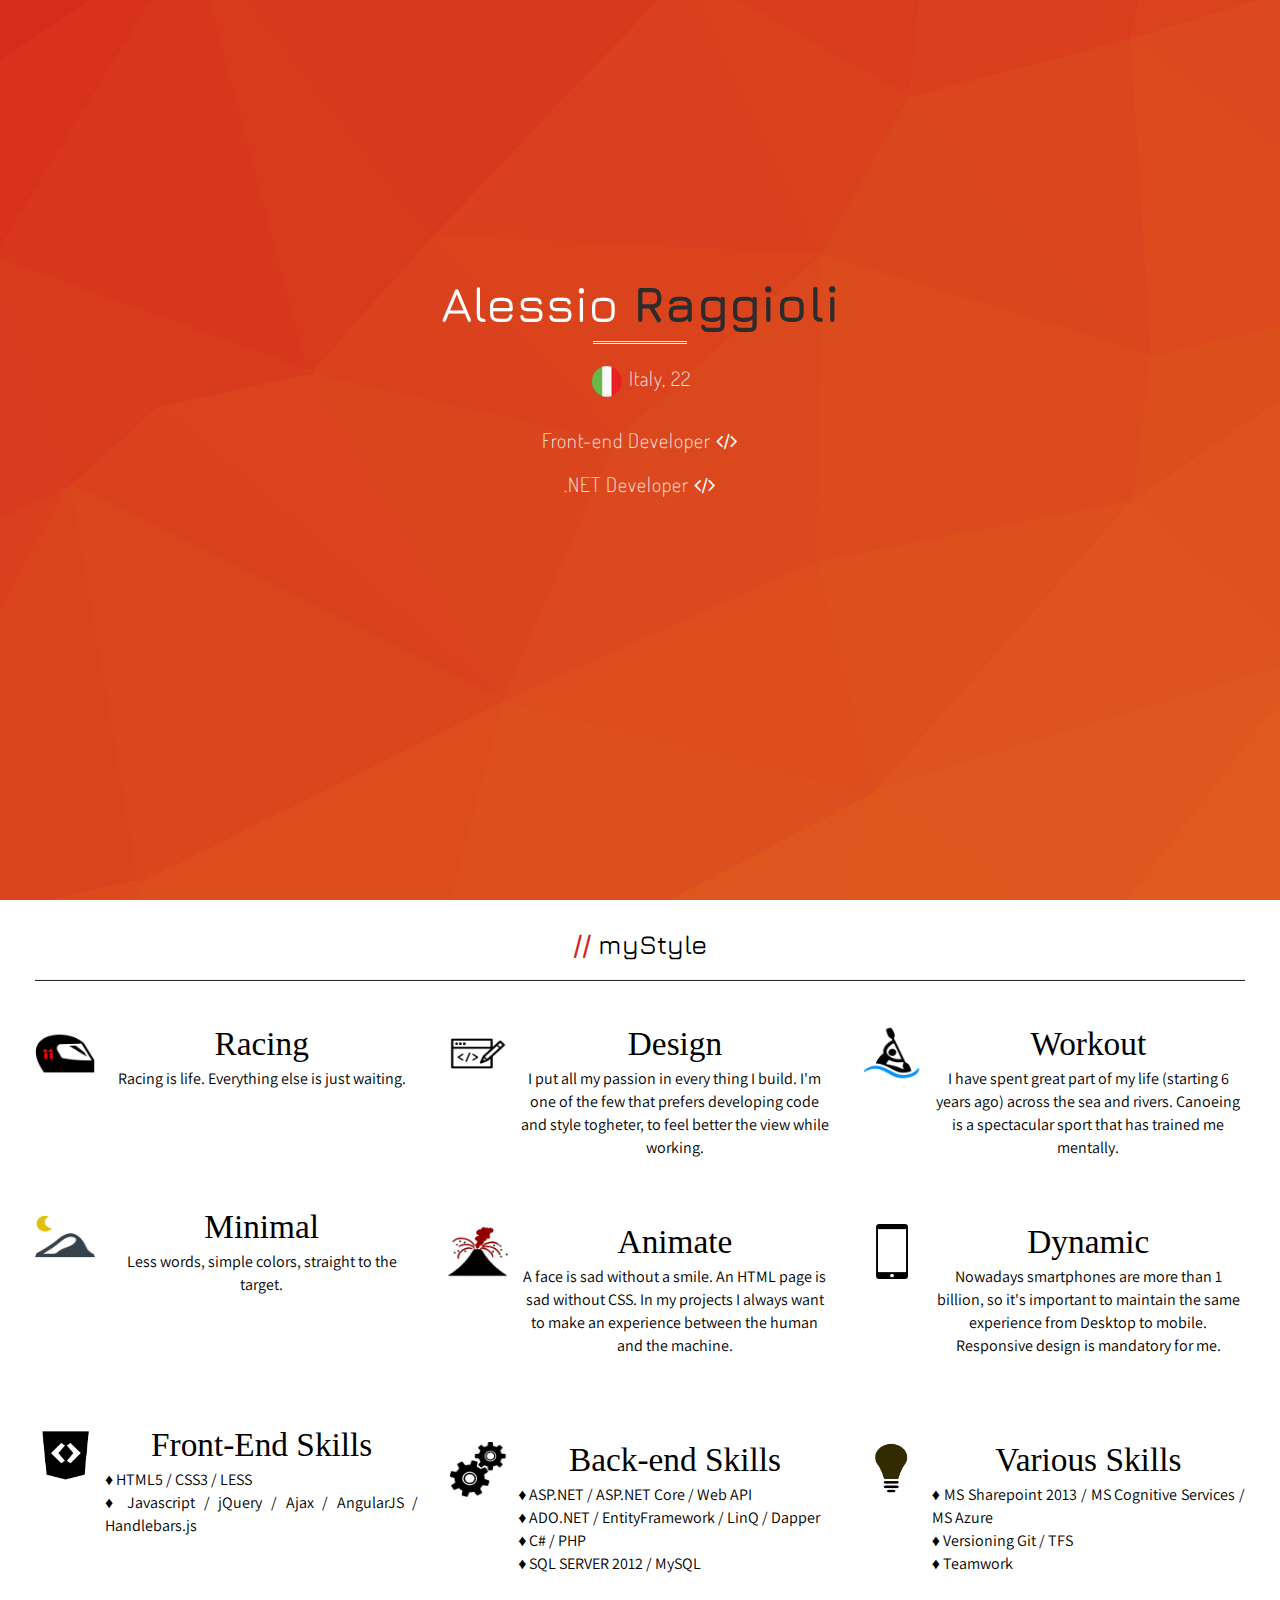
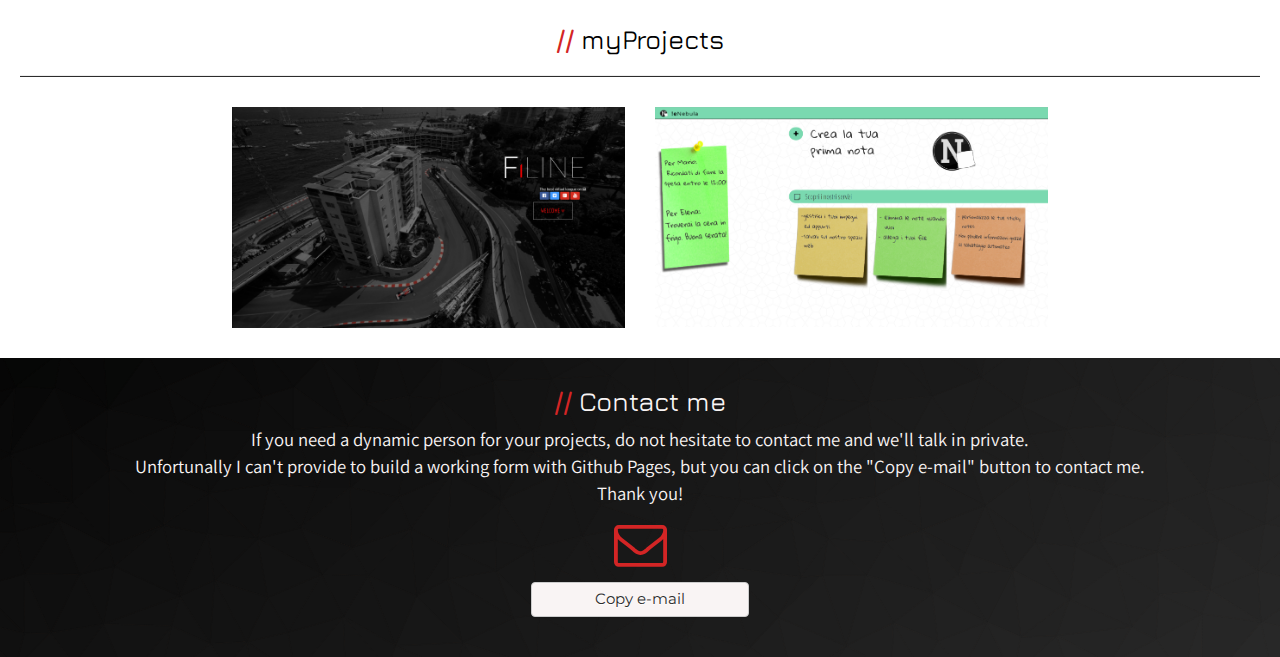
<file: index.html>
﻿<!DOCTYPE html>
<html xmlns="http://www.w3.org/1999/xhtml">
<head>
    <meta http-equiv="Content-Type"
          content="text/html; charset=utf-8" />
    <meta author="Alessio Raggioli" />
    <meta name="viewport" content="width=device-width, initial-scale=1">
    <title>
        Alessio Raggioli | Home
    </title>
    <link href="css/bootstrap.css"
          rel="stylesheet" />
    <link href="css/bootstrap-theme.css"
          rel="stylesheet" />
    <link href="css/bootstrap.min.css"
          rel="stylesheet" />
    <link href="css/hover.css" rel="stylesheet" />
    <link href="css/animate.css" rel="stylesheet" />
    <link href="css/style.css" rel="stylesheet" />
    <script src="packages/node_modules/clipboard/dist/clipboard.min.js"></script>
    <link href="https://fonts.googleapis.com/css?family=Dosis|Permanent+Marker|Montserrat|Jura|Assistant:300"
          rel="stylesheet" type="text/css">
    <script src="https://ajax.googleapis.com/ajax/libs/jquery/1.11.3/jquery.min.js"></script>
    <link rel="stylesheet" href="https://maxcdn.bootstrapcdn.com/font-awesome/4.4.0/css/font-awesome.min.css" />
    <script>


        $(function () {
            $('a[href*="#"]:not([href="#"])').click(function () {
                if (location.pathname.replace(/^\//, '') == this.pathname.replace(/^\//, '') && location.hostname == this.hostname) {
                    var target = $(this.hash);
                    target = target.length ? target : $('[name=' + this.hash.slice(1) + ']');
                    if (target.length) {
                        $('html, body').animate({
                            scrollTop: target.offset().top
                        }, 1000);
                        return false;
                    }
                }
            });
        });
    </script>
</head>
<body>
    <div class="container-fluid">

        <div class="row rowHome">
            <h1 class="col-xs-12 title">
                Alessio
                <strong>Raggioli</strong>
            </h1>
            <hr class="col-xs-12 hrSmall centered" />
            <br />
            <h3 class="underTitle">
                <img src="img/italia.png" />
                Italy, 22
            </h3>
            <br />
            <h3 class="underTitle">
                Front-end Developer
                <i class="fa fa-code" aria-hidden="true">
                </i><br /><br />
                .NET Developer
                <i class="fa fa-code" aria-hidden="true">
                </i>
            </h3>

        </div>
        <div class="row rowIntro" id="passions">
            <h3 class="col-xs-12 titleMediumSize">
                <span>//</span> myStyle
                <hr />
            </h3>
            <article class="col-xs-12 col-lg-4 media articlePassions">

                <div class="media-left media-center">
                    <img src="img/casco.png" class="imgIcons" />
                </div>
                <div class="media-body text-center">
                    <h4 class="media-heading titleSmallSize">
                        Racing
                    </h4>

                    Racing is life. Everything else is just waiting.<br />
                </div>

            </article>
            <article class="col-xs-12 col-lg-4 media articlePassions">

                <div class="media-left media-top">
                    <img src="img/idea.png" class="imgIcons" />
                </div>
                <div class="media-body text-center">
                    <h4 class="media-heading titleSmallSize">
                        Design
                    </h4>

                    I put all my passion in every thing I build.
                    I'm one of the few that prefers developing code and style togheter,
                    to feel better the view while working.
                </div>
            </article>
            <article class="col-xs-12 col-lg-4 media articlePassions">

                <div class="media-left media-top">
                    <img src="img/workout.png" class="imgIcons" />
                </div>
                <div class="media-body text-center">
                    <h4 class="media-heading titleSmallSize">
                        Workout
                    </h4>
                    I have spent great part of my
                    life
                    (starting 6 years ago)
                    across
                    the sea and rivers. Canoeing
                    is
                    a spectacular sport that
                    has trained
                    me mentally.
                </div>

            </article>
        </div>

        <div class="row rowIntro" style="padding-bottom: 20px;">

            <article class="col-xs-12 col-lg-4 media articlePassions">

                <div class="media-left media-top">
                    <img src="img/minimal.png" class="imgIcons" />
                </div>
                <div class="media-body text-center">
                    <h4 class="media-heading titleSmallSize">
                        Minimal
                    </h4>
                    Less words, simple colors, straight
                    to the target.
                </div>

            </article>
            <article class="col-xs-12 col-lg-4 media articlePassions">

                <div class="media-left media-top">
                    <img src="img/volcano.png" class="imgIcons" />
                </div>
                <div class="media-body text-center">
                    <h4 class="media-heading titleSmallSize">
                        Animate
                    </h4>
                    A face is sad without a smile.
                    An HTML page is sad without CSS.
                    In my projects I always want to
                    make an experience between the
                    human and the machine.
                </div>

            </article>
            <article class="col-xs-12 col-lg-4 media articlePassions">

                <div class="media-left media-top">
                    <img src="img/responsive.png" class="imgIcons" />
                </div>
                <div class="media-body text-center">
                    <h4 class="media-heading titleSmallSize">
                        Dynamic
                    </h4>
                    Nowadays smartphones are more
                    than 1 billion, so it's important
                    to maintain the same experience
                    from Desktop to mobile. Responsive
                    design is
                    mandatory for me.
                </div>

            </article>
            </div>

            <div class="row rowIntro" style="padding-bottom: 20px;">
                <article class="col-xs-12 col-lg-4 media articlePassions">

                    <div class="media-left media-top">
                        <img src="img/front.png" class="imgIcons" />
                    </div>
                    <div class="media-body">
                        <h4 class="media-heading titleSmallSize">
                            Front-End Skills
                        </h4>
                        ♦ HTML5 / CSS3 / LESS <br />
                        ♦ Javascript / jQuery / Ajax / AngularJS / Handlebars.js
                    </div>

                </article>
                <article class="col-xs-12 col-lg-4 media articlePassions">

                    <div class="media-left media-top">
                        <img src="img/back.png" class="imgIcons" />
                    </div>
                    <div class="media-body">
                        <h4 class="media-heading titleSmallSize">
                            Back-end Skills
                        </h4>
                        ♦ ASP.NET / ASP.NET Core / Web API <br>
                        ♦ ADO.NET / EntityFramework / LinQ / Dapper <br>
                        ♦ C# / PHP <br>
                        ♦ SQL SERVER 2012 / MySQL <br>
                    </div>

                </article>
                <article class="col-xs-12 col-lg-4 media articlePassions">

                    <div class="media-left media-top">
                        <img src="img/skill.png" class="imgIcons" />
                    </div>
                    <div class="media-body">
                        <h4 class="media-heading titleSmallSize">
                            Various Skills
                        </h4>
                        ♦ MS Sharepoint 2013 / MS Cognitive Services / MS Azure <br>
                        ♦ Versioning Git / TFS <br />
                        ♦ Teamwork
                    </div>

                </article>
        </div>

    </div>
    <div class="row rowIntro" style="padding-bottom: 30px;">
        <h3 class="col-xs-12 titleMediumSize">
            <span>//</span> myProjects
            <hr />
        </h3>
        <article class="col-xs-12 col-md-4 col-md-offset-2 articlePassions">
            <a href="http://f1line.com/"
               target="_blank">
                <img src="img/f1line.png" class="previewPj" />
            </a>
            <br />

        </article>
        <article class="col-xs-12 col-md-4 articlePassions">
            <a href="http://alessioraggioli.github.io/notenebula/#/home"
               target="_blank">
                <img src="img/nebula.png" class="previewPj" />
            </a>
            <br />

        </article>
    </div>

    <div class="row rowContacts" id="contatti">

        <h3 class="col-xs-12 titleMediumSize">
            <br />
            <span>//</span> Contact me
        </h3>
        <span class="col-xs-12 small-centered">
            If you need a dynamic person for
            your projects,
            do not hesitate to contact me
            and we'll talk in private.
            <br />
            Unfortunally I can't provide to
            build a working form with Github
            Pages, but you can click
            on the "Copy e-mail" button to
            contact me. <br />Thank you!

        </span>
        <div class="col-xs-12 iMail">
            <i class="fa fa-envelope-o" aria-hidden="true">
            </i>
            <br />
        </div>
        <button class="col-xs-12 col-sm-2 col-sm-offset-5 btn btn-default copy text-center"
                data-clipboard-text="alessiorgg@gmail.com">
            Copy e-mail
        </button>
    </div>
    </div>
    <script>
        var clipboard = new Clipboard('.copy');

        clipboard.on('success', function (e) {
            console.info('Action:', e.action);
            console.info('Text:', e.text);
            console.info('Trigger:', e.trigger);
            $(".copy").css("background-color", "#5cb85c");
            $(".copy").css("font-weight", "bold");
            $(".copy").html("Copied <i class='fa fa-check' aria-hidden='true'></i>");
            e.clearSelection();
        });

        clipboard.on('error', function (e) {
            console.error('Action:', e.action);
            console.error('Trigger:', e.trigger);
        });

    </script>
</body>
</html>
</file>
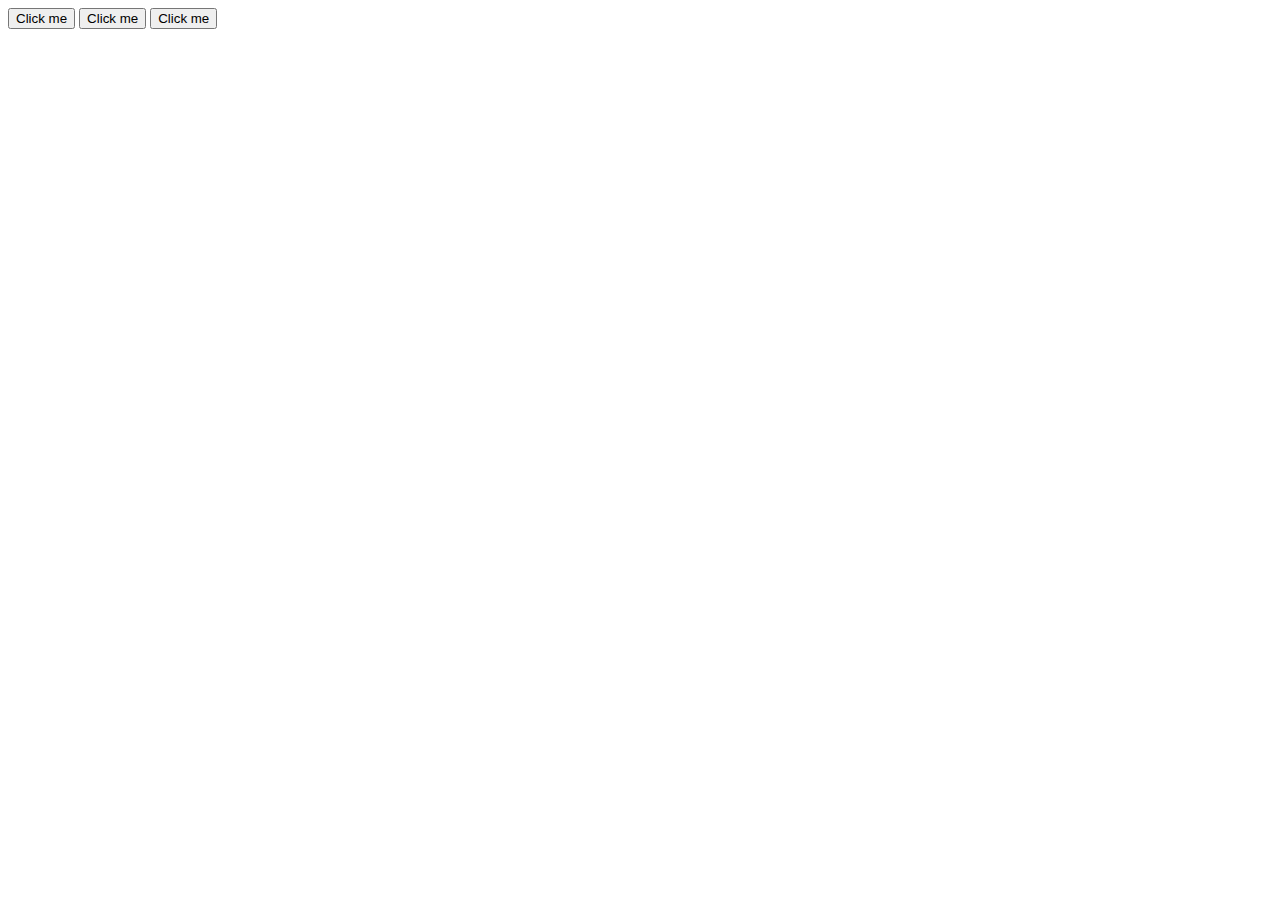
<file: packages/node_modules/clipboard/node_modules/good-listener/demo/destroy.html>
<!DOCTYPE html>
<html lang="en">
<head>
    <meta charset="UTF-8">
    <title>Destroy</title>
</head>
<body>
    <!-- 1. Write some markup -->
    <button class="target">Click me</button>
    <button class="target">Click me</button>
    <button class="target">Click me</button>

    <!-- 2. Include library -->
    <script src="../dist/good-listener.js"></script>

    <!-- 3. Remove listener by calling the destroy function -->
    <script>
    var listener = listen('.target', 'click', function(e) {
        console.info(e);
    });

    listener.destroy();
    </script>
</body>
</html>
</file>
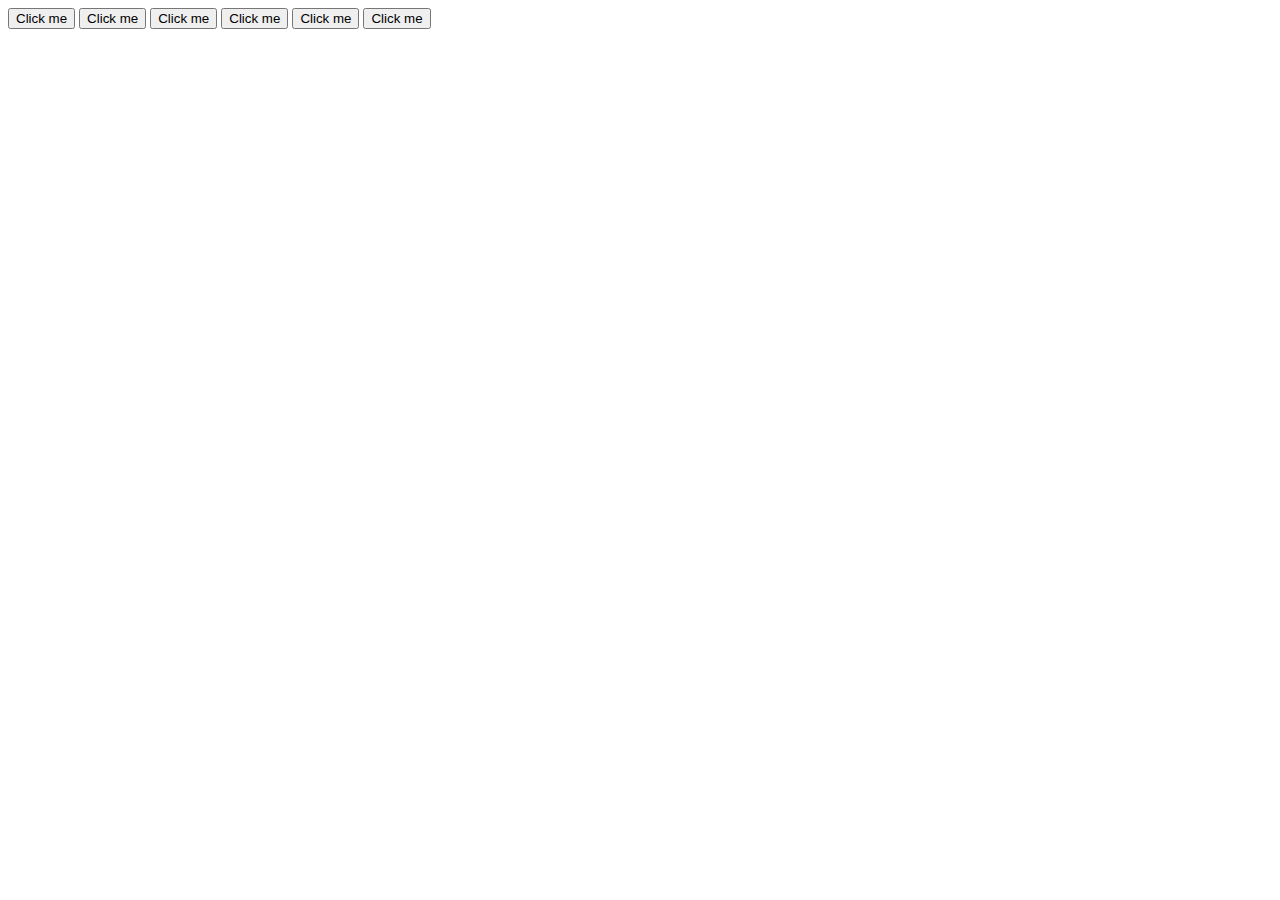
<file: packages/node_modules/clipboard/node_modules/good-listener/demo/multiple.html>
<!DOCTYPE html>
<html lang="en">
<head>
    <meta charset="UTF-8">
    <title>Selector</title>
</head>
<body>
    <!-- 1. Write some markup -->
    <button data-a>Click me</button>
    <button data-a>Click me</button>
    <button data-a>Click me</button>
    <button data-b>Click me</button>
    <button data-b>Click me</button>
    <button data-b>Click me</button>

    <!-- 2. Include library -->
    <script src="../dist/good-listener.js"></script>

    <!-- 3. Add listener by passing a string selector -->
    <script>
    listen('[data-a]', 'click', function(e) {
        console.info(e);
    });

    listen('[data-b]', 'click', function(e) {
        console.info(e);
    });
    </script>
</body>
</html>
</file>
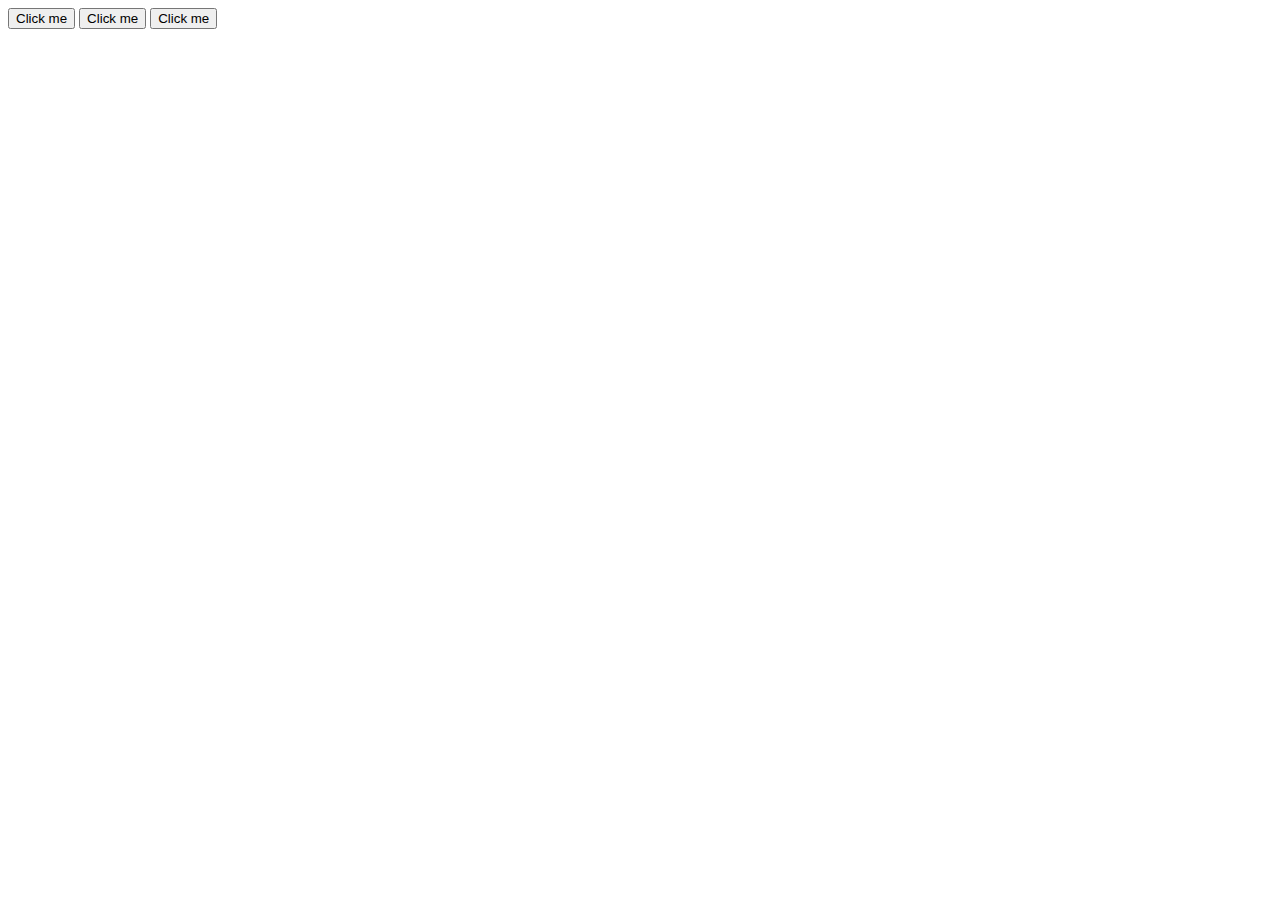
<file: packages/node_modules/clipboard/node_modules/good-listener/demo/nodelist.html>
<!DOCTYPE html>
<html lang="en">
<head>
    <meta charset="UTF-8">
    <title>NodeList</title>
</head>
<body>
    <!-- 1. Write some markup -->
    <button>Click me</button>
    <button>Click me</button>
    <button>Click me</button>

    <!-- 2. Include library -->
    <script src="../dist/good-listener.js"></script>

    <!-- 3. Add listener by passing a list of HTML elements -->
    <script>
    var targets = document.querySelectorAll('button');

    listen(targets, 'click', function(e) {
        console.info(e);
    });
    </script>
</body>
</html>
</file>
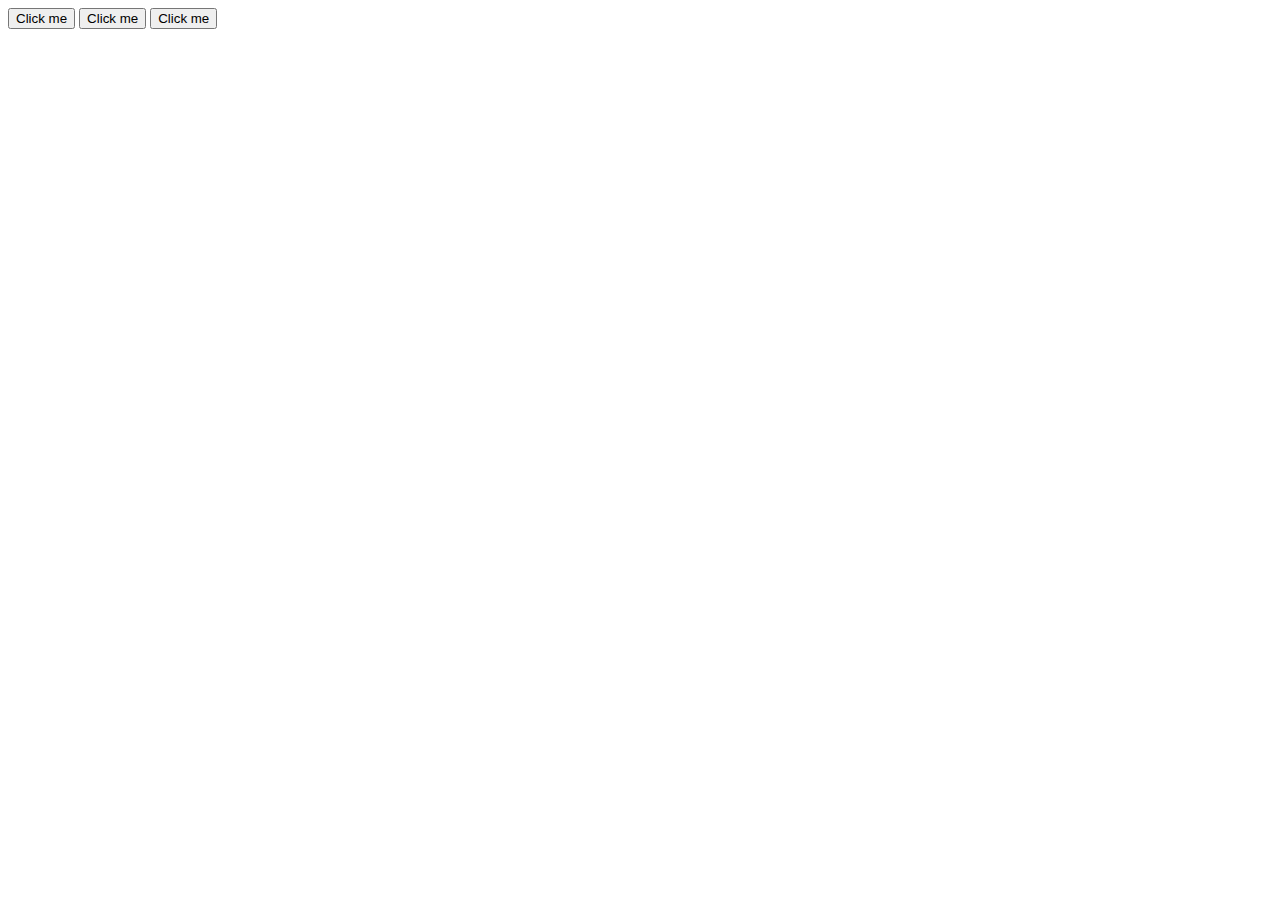
<file: packages/node_modules/clipboard/node_modules/good-listener/demo/selector.html>
<!DOCTYPE html>
<html lang="en">
<head>
    <meta charset="UTF-8">
    <title>Selector</title>
</head>
<body>
    <!-- 1. Write some markup -->
    <button class="target">Click me</button>
    <button class="target">Click me</button>
    <button class="target">Click me</button>

    <!-- 2. Include library -->
    <script src="../dist/good-listener.js"></script>

    <!-- 3. Add listener by passing a string selector -->
    <script>
    listen('.target', 'click', function(e) {
        console.info(e);
    });
    </script>
</body>
</html>
</file>
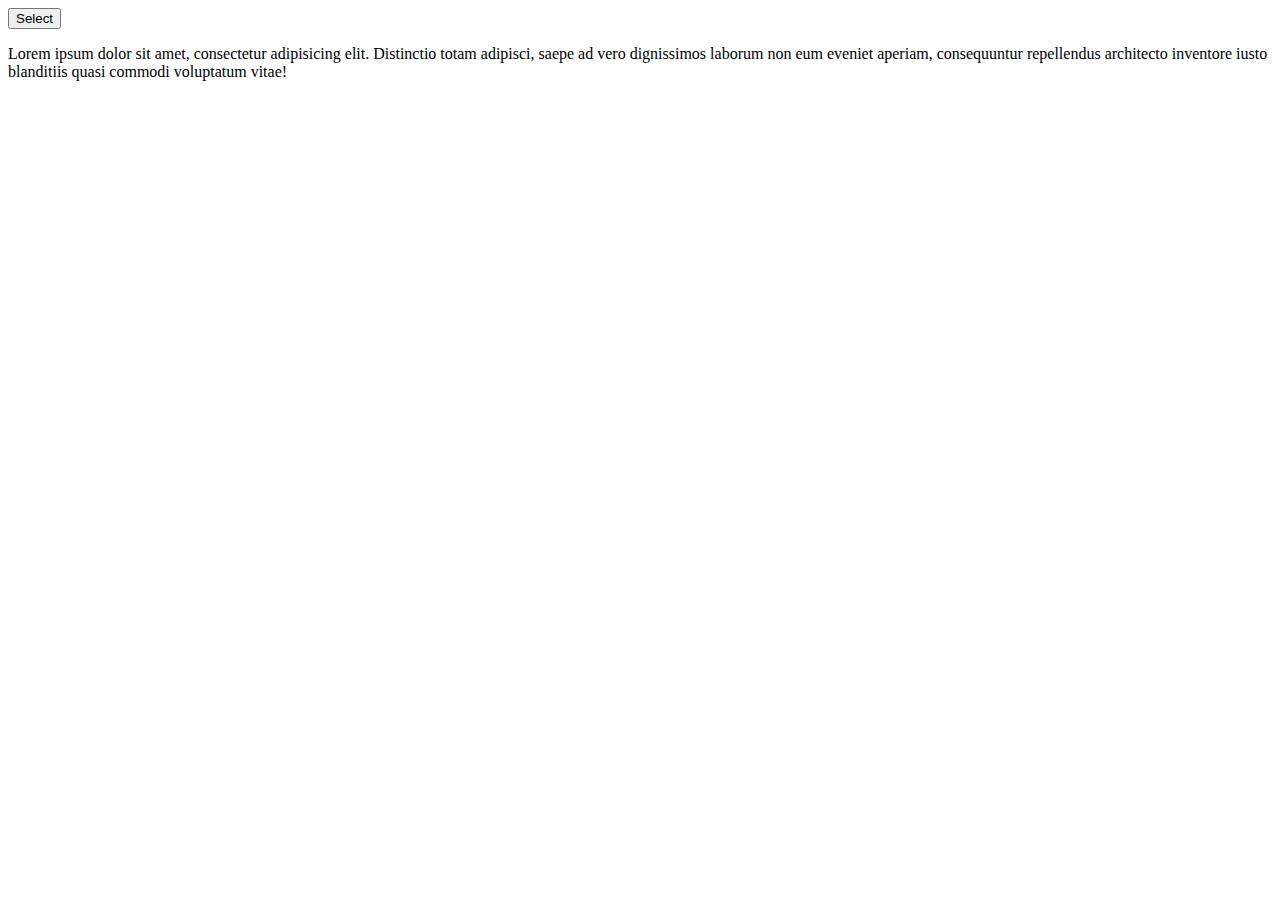
<file: packages/node_modules/clipboard/node_modules/select/demo/contenteditable.html>
<!DOCTYPE html>
<html lang="en">
<head>
    <meta charset="UTF-8">
    <title>contenteditable</title>
</head>
<body>
    <!-- 1. Define some markup -->
    <button type="button">Select</button>
    <p contenteditable>Lorem ipsum dolor sit amet, consectetur adipisicing elit. Distinctio totam adipisci, saepe ad vero dignissimos laborum non eum eveniet aperiam, consequuntur repellendus architecto inventore iusto blanditiis quasi commodi voluptatum vitae!</p>

    <!-- 2. Include library -->
    <script src="../dist/select.js"></script>

    <!-- 3. Select! -->
    <script>
    var p = document.querySelector('p');
    var button = document.querySelector('button');

    button.addEventListener('click', function(e) {
        var selected = select(p);
        console.log(selected);
    });
    </script>
</body>
</html>
</file>
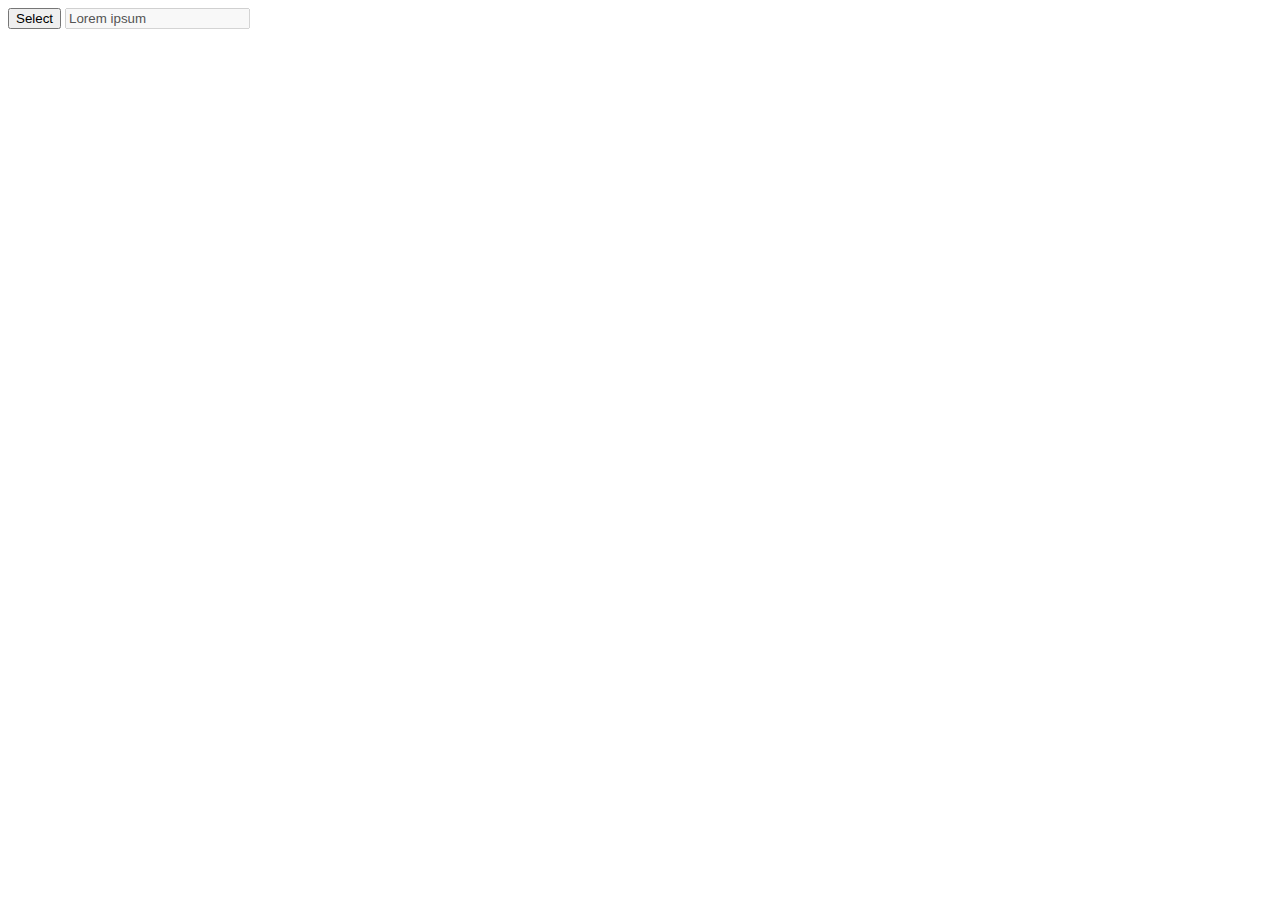
<file: packages/node_modules/clipboard/node_modules/select/demo/disabled.html>
<!DOCTYPE html>
<html lang="en">
<head>
    <meta charset="UTF-8">
    <title>disabled</title>
</head>
<body>
    <!-- 1. Define some markup -->
    <button type="button">Select</button>
    <input disabled type="text" value="Lorem ipsum">

    <!-- 2. Include library -->
    <script src="../dist/select.js"></script>

    <!-- 3. Select! -->
    <script>
    var input = document.querySelector('input');
    var button = document.querySelector('button');

    button.addEventListener('click', function(e) {
        var selected = select(input);
        console.log(selected);
    });
    </script>
</body>
</html>
</file>
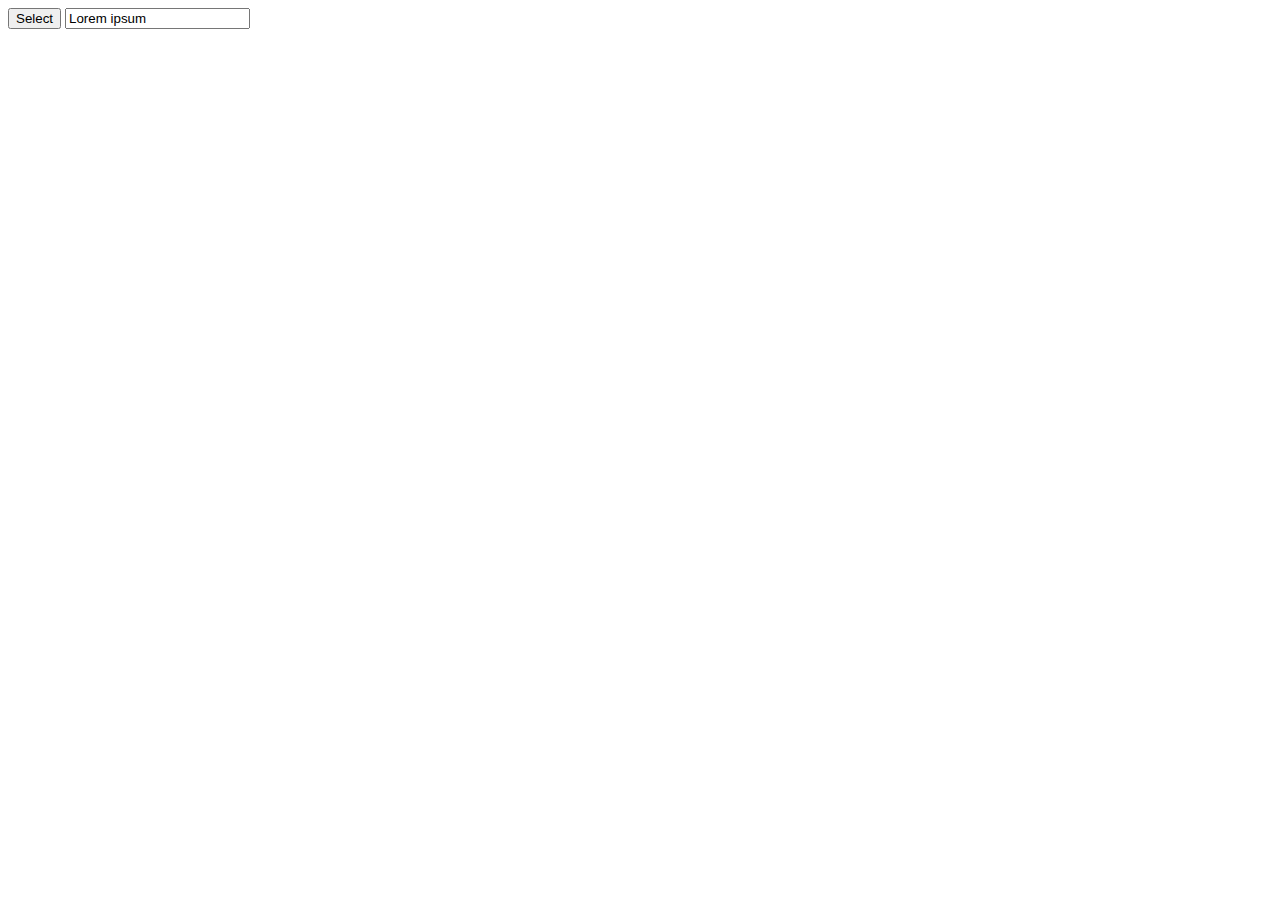
<file: packages/node_modules/clipboard/node_modules/select/demo/editable.html>
<!DOCTYPE html>
<html lang="en">
<head>
    <meta charset="UTF-8">
    <title>editable</title>
</head>
<body>
    <!-- 1. Define some markup -->
    <button type="button">Select</button>
    <input type="text" value="Lorem ipsum">

    <!-- 2. Include library -->
    <script src="../dist/select.js"></script>

    <!-- 3. Select! -->
    <script>
    var input = document.querySelector('input');
    var button = document.querySelector('button');

    button.addEventListener('click', function(e) {
        var selected = select(input);
        console.log(selected);
    });
    </script>
</body>
</html>
</file>
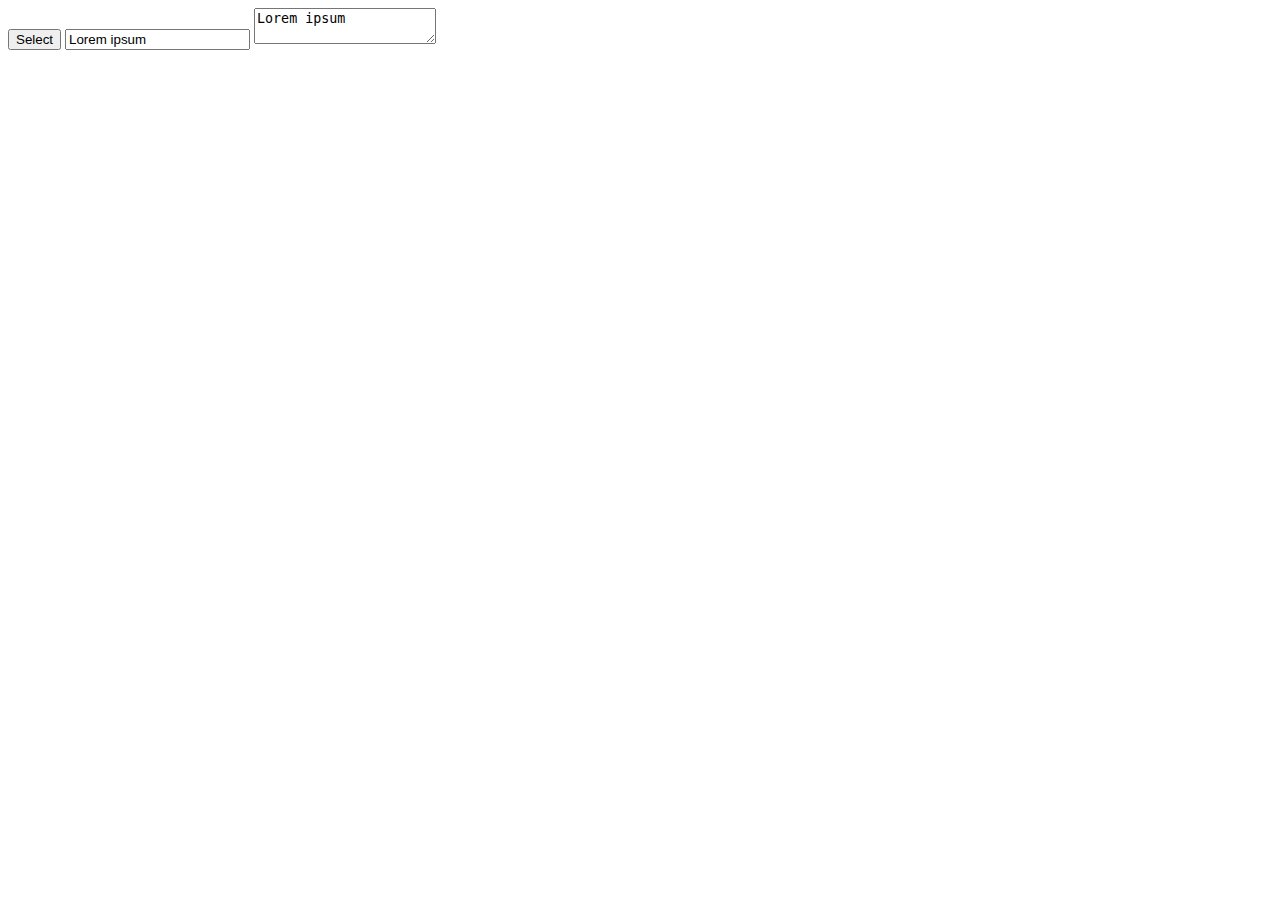
<file: packages/node_modules/clipboard/node_modules/select/demo/multiple.html>
<!DOCTYPE html>
<html lang="en">
<head>
    <meta charset="UTF-8">
    <title>multiple</title>
</head>
<body>
    <!-- 1. Define some markup -->
    <button type="button">Select</button>
    <input type="text" value="Lorem ipsum">
    <textarea>Lorem ipsum</textarea>

    <!-- 2. Include library -->
    <script src="../dist/select.js"></script>

    <!-- 3. Select! -->
    <script>
    var input = document.querySelector('input');
    var textarea = document.querySelector('textarea');
    var button = document.querySelector('button');

    button.addEventListener('click', function(e) {
        console.log(select(input));
        console.log(select(textarea));
    });
    </script>
</body>
</html>
</file>
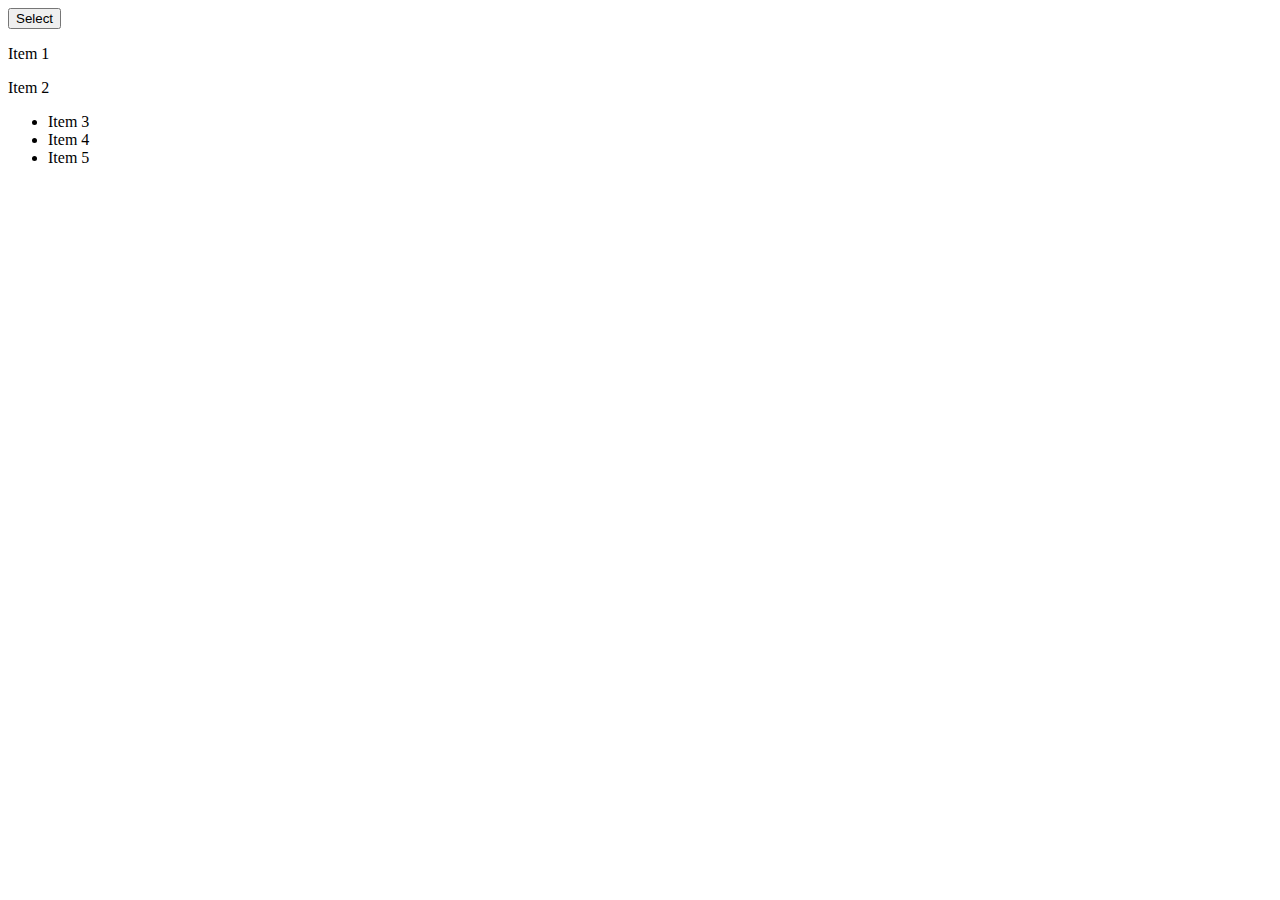
<file: packages/node_modules/clipboard/node_modules/select/demo/nested.html>
<!DOCTYPE html>
<html lang="en">
<head>
    <meta charset="UTF-8">
    <title>non-editable</title>
</head>
<body>
    <!-- 1. Define some markup -->
    <button type="button">Select</button>
    <div>
        <p>Item 1</p>
        <p>Item 2</p>
        <ul>
            <li>Item 3</li>
            <li>Item 4</li>
            <li>Item 5</li>
        </ul>
    </div>

    <!-- 2. Include library -->
    <script src="../dist/select.js"></script>

    <!-- 3. Select! -->
    <script>
    var div = document.querySelector('div');
    var button = document.querySelector('button');

    button.addEventListener('click', function(e) {
        var selected = select(div);
        console.log(selected);
    });
    </script>
</body>
</html>
</file>
<file: css/style.css>
﻿
body {
    font-family: Assistant;
    overflow-x: hidden;
    margin: 0;
    padding: 0;
    background: url("../img/patternOrange.svg");
    background-size: cover;
    background-repeat: no-repeat;
}

nav {
    text-align: right;
    border-bottom: solid 1px white;
}

.centered {
    text-align: center;
}

a, a:hover {
    text-decoration: underline;
    color: #166fc9;
}

    a:active, a:visited, a:focus {
        text-decoration: none;
    }

#aContact, #aContact:hover, #aContact:visited, #aContact:active, #aContact:focus {
    text-decoration: none;
    color: white;
}

nav span {
    -webkit-transition: all 0.3s ease-in-out;
    color: white;
    font-family: Montserrat;
    /*padding-right: 3%;*/
    cursor: pointer;
    background: transparent;
    height: 50px;
    line-height: 60px;
    letter-spacing: 1px;
    /*text-align: right;*/
}

    nav span:hover {
        -webkit-transition: all 0.3s ease-in-out;
        text-decoration: underline;
    }


.rowHome {
    height: 100vh;
    color: white;
    display: block;
}

.rowIntro {
    padding-top: 50px;
    background: rgb(255, 255, 255);
    color: black;
    padding-left: 20px;
    padding-right: 20px;
}

.rowContacts {
    background: url("../img/patternGrey.svg");
    background-size: cover;
    background-repeat: no-repeat;
    color: #f9f4f4;
    padding-top: 20px;
    font-family:Assistant;
}

.arrowDown {
    -webkit-animation-iteration-count: infinite;
    -webkit-animation-duration: 3s;
    color: black;
}


.carousel-indicators li {
    width: 15px;
}

.carousel-indicators .actived {
    background: white;
}

.carousel-indicators {
    top: 5px;
}

.title {
    font-size: 50px;
    font-family: Jura;
    text-align: center;
    padding-top: 20%;
    text-rendering: optimizelegibility;
}

.circle {
    width: 30px;
    height: 30px;
    text-align: center;
    font-weight: bold;
    color: white;
    background: #2c2c2c;
    line-height: 30px;
    border-radius: 80px;
    cursor: pointer;
    margin-left: 1%;
}

.hrSmall {
    width: 5%;
    border-bottom: solid 1px white;
}

.hrMedium {
    border-bottom: solid 1px #2c2c2c;
    width: 50%;
}

hr {
    border-bottom: solid 1px #2c2c2c;
}

strong {
    color: #2c2c2c;
}

.centered {
    float: none;
    margin: 0 auto;
}

.underTitle {
    margin-top: 0;
    font-size: 15pt;
    text-align: center;
    font-family: Dosis; /*Lato*/
    font-weight: lighter;
    letter-spacing: 1px;
}

.titleMediumSize {
    text-align: center;
    font-family: Jura;
    font-size: 20pt;
    letter-spacing: 0px;
    margin-top: -20px;
}

.titleSmallSize {
    text-align: center;
    font-family: Permanent Marker;
    font-size: 25pt;
}

.titleMediumSize span {
    font-weight: bold;
    color: #d32525;
}

.imgIcons {
    width: 60px;
    height: 55px;
}

.articlePassions {
    text-align: justify;
    font-family: Assistant;
    font-size: 12pt;
    max-height: 325px;
}

.small-centered {
    text-align: center;
    font-size: 14pt;
    font-family: Assistant;
}

.iMail {
    font-size: 40pt;
    text-align: center;
    color: #d32525;
}

.sMail {
    font-size: 30pt;
    text-align: center;
    font-family: Open Sans Condensed;
    color: #f6eeee;
}

.copy {
    background: #f9f4f4;
    color: #2c2c2c;
    margin-bottom: 3%;
    font-family: Montserrat;
    font-size: 11pt;
}

.previewPj {
    min-width: 150px;
    min-height: 120px;
    width: 100%;
    max-height: 250px;
}

.imgSmall {
    width: 70px;
    height: 70px;
    margin-left: 8%;
}

.mbi {
    width: 30%;
    margin: 0 auto;
}

    .mbi img {
        margin-left:20px;
    }

@media (max-width: 900px) {
    nav span {
        display: none;
    }
}
@media (max-width: 600px) {

    .articlePassions, .media {
        font-size: 10pt !important;
    }

    .mbi {
        width:100%;
    }
        .mbi img {
            margin-left:0px;
        }
}
</file>
